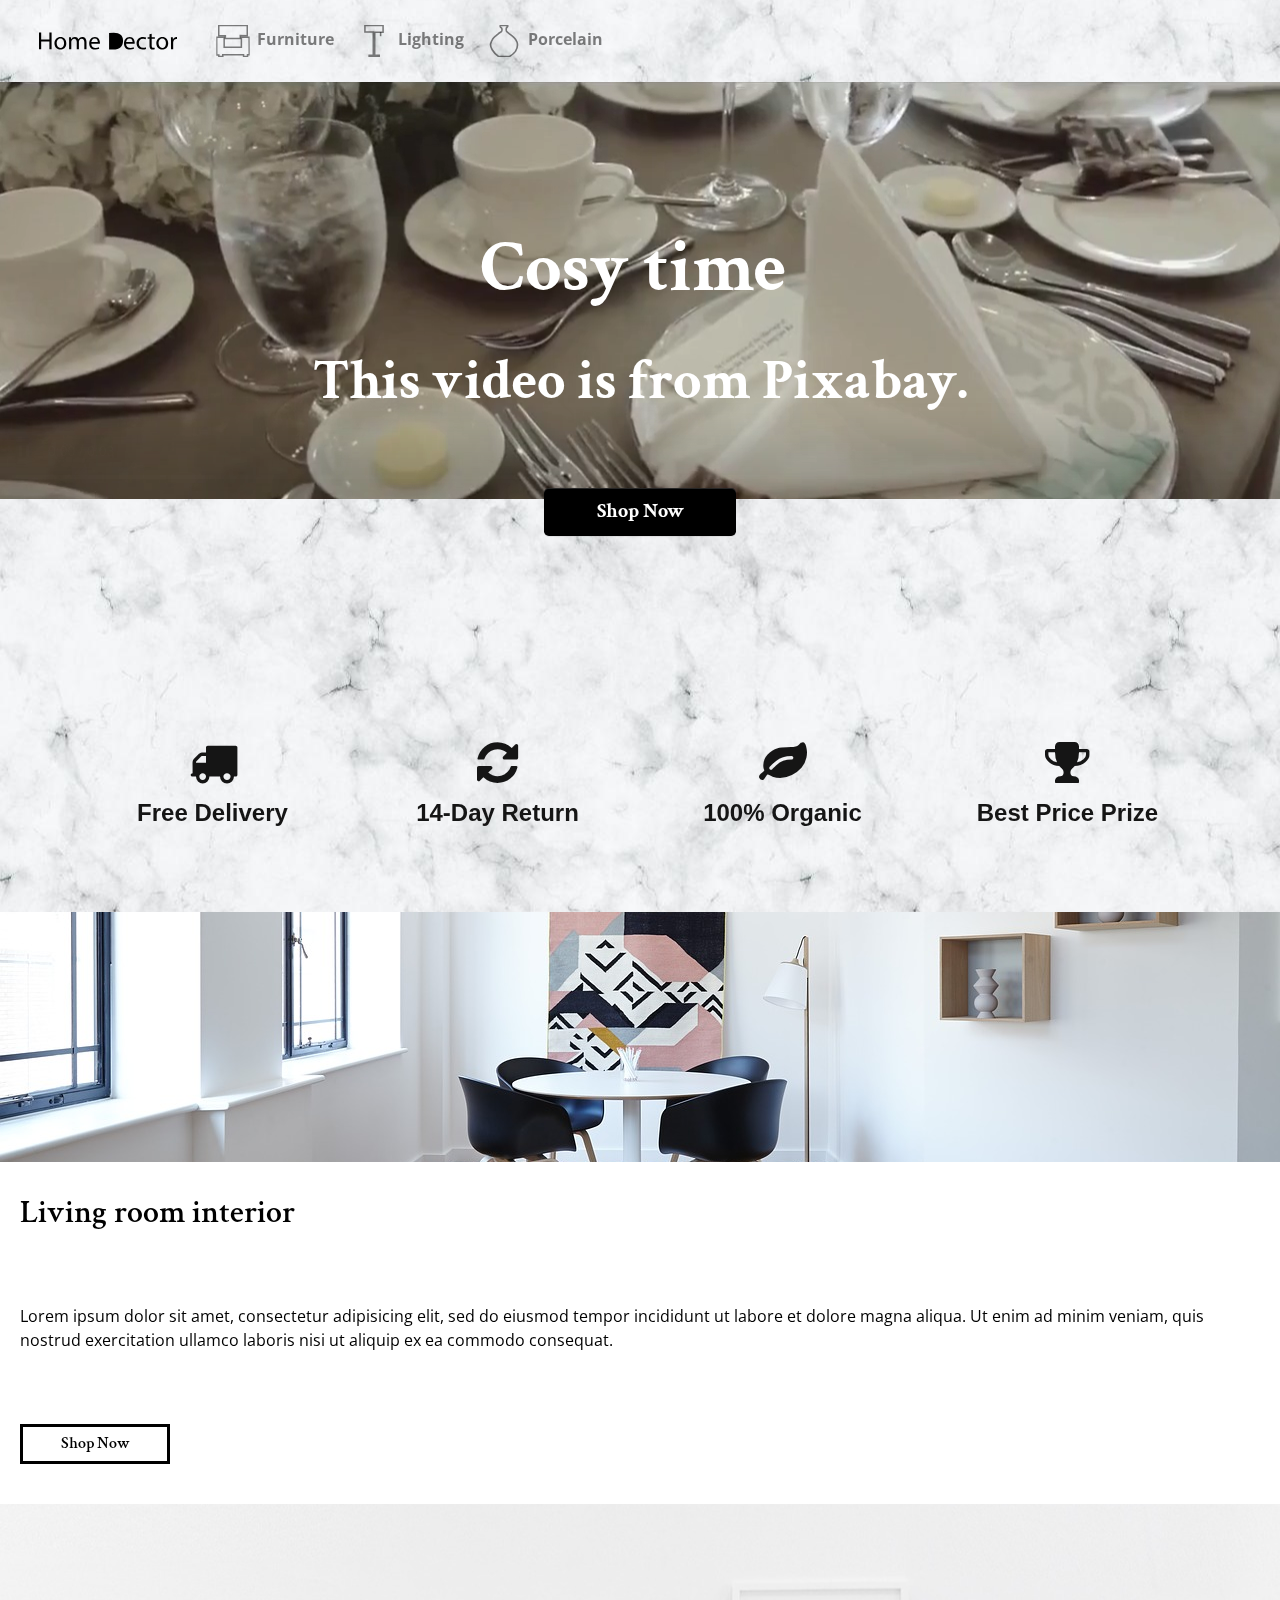
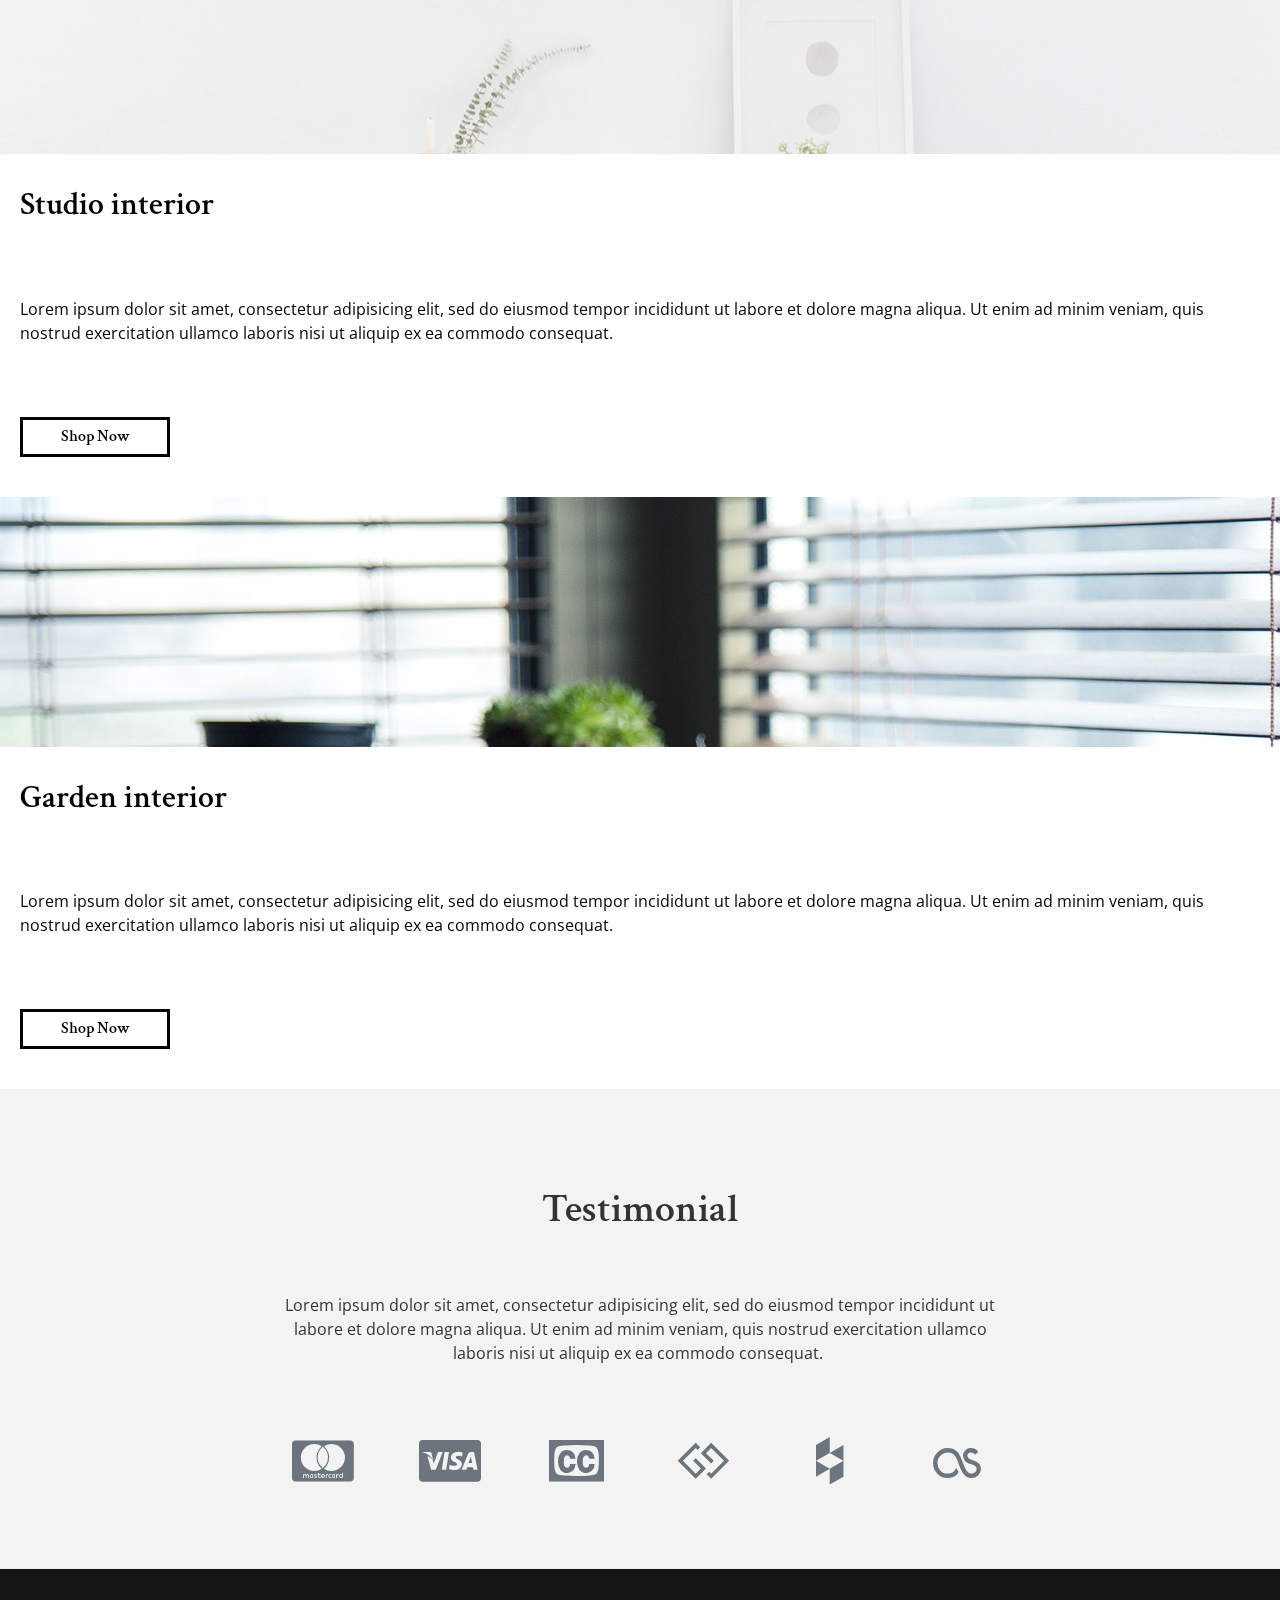
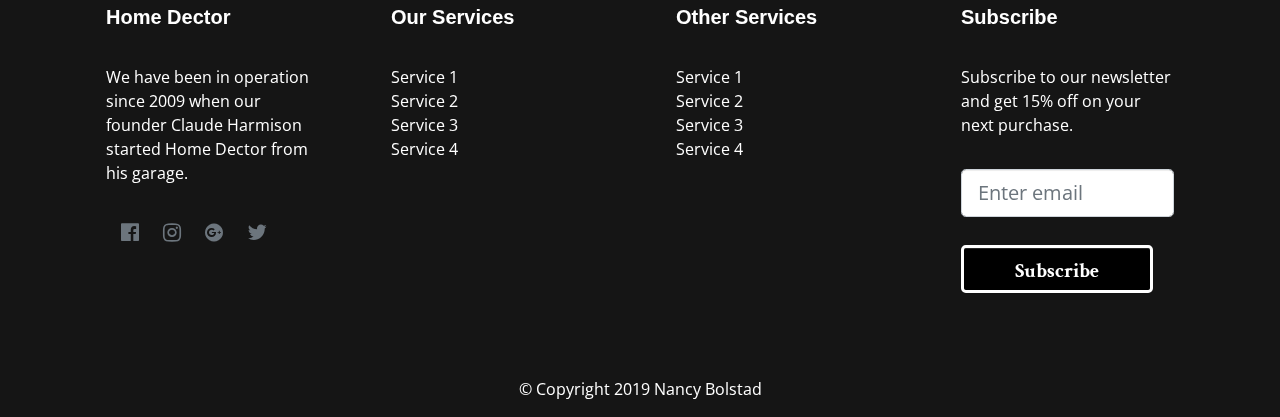
<file: index.html>
<!DOCTYPE html>
<html>
  <head>
    <meta charset="utf-8" />
    <meta name="viewport" content="width=device-width, initial-scale=1" />
    <link
      rel="stylesheet"
      href="https://cdnjs.cloudflare.com/ajax/libs/font-awesome/4.7.0/css/font-awesome.min.css"
      type="text/css"
    />
    <link rel="stylesheet" href="style.css" />
    <link rel="stylesheet" href="index.css" />
    <script
      src="https://code.jquery.com/jquery-3.3.1.slim.min.js"
      type="text/javascript"
    ></script>
    <script
      src="https://stackpath.bootstrapcdn.com/bootstrap/4.3.1/js/bootstrap.min.js"
      type="text/javascript"
    ></script>
    <title>Home Dector</title>
  </head>

  <body class="h-100 w-100">
    <nav class="navbar navbar-expand-lg navbar-light text-dark font-weight-bold">
      <div class="container-fluid">
        <a class="navbar-brand" href="index.html">
          <img src="./assets/logo.svg" width="138" height="48" alt="logo">
        </a>
        <button
          class="navbar-toggler navbar-toggler-right border-0 text-dark collapsed"
          type="button"
          data-toggle="collapse"
          data-target="#navbar17"
          aria-expanded="false"
        >
          <span class="navbar-toggler-icon"></span>
        </button>
        <div class="navbar-collapse collapse" id="navbar17">
          <ul class="navbar-nav mr-auto text-dark">
            <li class="nav-item text-dark">
              <a class="nav-link" href="products.html"><svg xmlns="http://www.w3.org/2000/svg" xmlns:xlink="http://www.w3.org/1999/xlink" viewBox="0 0 21.91 20.99"><defs><style>.cls-1{fill:none;stroke:rgba(0, 0, 0, 0.5);;stroke-miterlimit:10;stroke-width:0.5px;}</style><symbol id="New_Symbol" data-name="New Symbol" viewBox="0 0 21.91 20.99"><polygon class="cls-1" points="0.25 8.1 5.16 8.1 5.16 14.56 16.45 14.56 16.45 8.35 16.45 8.1 21.54 8.1 21.66 19.47 20.49 19.47 20.49 20.74 17.9 20.74 17.88 19.58 4.25 19.55 4.25 20.74 1.67 20.74 1.67 19.66 0.25 19.66 0.25 8.1"/><polygon class="cls-1" points="1.61 0.25 1.61 7.06 5.94 7.06 5.94 8.89 15.73 8.89 15.73 6.97 20.31 7.01 20.31 0.25 1.61 0.25"/></symbol></defs><title>sofa</title><g id="Layer_2" data-name="Layer 2"><g id="Layer_1-2" data-name="Layer 1"><use width="21.91" height="20.99" xlink:href="#New_Symbol"/></g></g></svg>Furniture</a>
            </li>
            <li class="nav-item text-dark">
              <a class="nav-link" href="products.html"><svg xmlns="http://www.w3.org/2000/svg" viewBox="0 0 12.41 20.99"><defs><style>.cls-1{fill:none;stroke:rgba(0, 0, 0, 0.5);;stroke-miterlimit:10;stroke-width:1px;}</style></defs><title>lamp</title><g id="Layer_2" data-name="Layer 2"><g id="Layer_1-2" data-name="Layer 1"><polygon class="cls-1" points="0.25 0.25 0.25 4.66 5.73 4.66 5.73 19.86 2.99 19.86 2.99 20.74 9.65 20.74 9.65 19.89 6.68 19.83 6.68 4.66 12.16 4.69 12.16 0.25 0.25 0.25"/><line class="cls-1" x1="10.55" y1="4.68" x2="10.55" y2="7.35"/></g></g></svg>Lighting</a>
            </li>
            <li class="nav-item text-dark">
              <a class="nav-link" href="products.html"><svg version="1.1" id="Layer_1" xmlns="http://www.w3.org/2000/svg" xmlns:xlink="http://www.w3.org/1999/xlink" x="0px" y="0px"
                viewBox="0 0 25.5 29.7" style="enable-background:new 0 0 25.5 29.7;" xml:space="preserve">
             <style type="text/css">
               .st0{fill:none;stroke:rgba(0, 0, 0, 0.5);;stroke-width:1.5px;stroke-miterlimit:10;}
             </style>
             <title>china</title>
             <g id="Layer_2_1_">
               <g id="Layer_1-2">
                 <path class="st0" d="M17.5,29.4H7.9c-5.5-4-8.3-9.1-7.5-12.3c0.4-1.3,0.9-2.6,1.7-3.8c0.8-1.1,1.7-2.1,2.7-2.9
                   c0.9-0.9,1.9-1.7,2.9-2.5c1.7-1.2,2.4-1.3,2.9-2.3C10.9,4.9,11,4,10.7,3.2c-0.4-0.7-1.1-0.8-1.4-1.6c-0.1-0.4-0.1-0.9,0-1.3h6.8
                   c0.3,0.8,0.1,1.1,0,1.3s-0.5,0.3-0.8,0.7C15.2,2.5,15,2.7,15,2.9c-0.3,0.9-0.3,1.8,0,2.7c0.3,0.6,0.8,1,1.3,1.4
                   c0.4,0.4,0.8,0.7,1.2,1c1.6,1.1,3.2,2.3,4.6,3.7c1.3,1.2,2.2,2.7,2.8,4.3c1.2,3.9-0.9,7.5-1.5,8.5C21.6,27.1,17.5,29.4,17.5,29.4z
                   "/>
               </g>
             </g>
             </svg>Porcelain</a>
            </li>
          </ul>
        </div>
      </div>
    </nav>
    <div class="py-5 text-center text-white page-hero">
      <video loop="" muted="" plays-inline="" controls="" autoplay="">
        <source src="./assets/output.mp4" type="video/mp4" />
      </video>
      <div class="container py-5">
        <div class="row">
          <div class="col-lg-8 col-md-10 mx-auto">
            <h1 class="mb-4 display-3 font-weight-bold">
              Cosy time&nbsp;
            </h1>
            <h2 class="lead display-4 mb-5 font-weight-bold">
              This video is from Pixabay.
            </h2>
            <a
              href="products.html"
              class="btn btn-primary btn-lg font-weight-bold"
              >Shop Now</a
            >
          </div>
        </div>
      </div>
    </div>
    <div class="text-center py-4 text-dark font-weight-normal">
      <div class="container">
        <div class="row justify-content-center">
          <div class="col-lg-3 col-6 p-4">
            <i class="d-block fa fa-truck mb-2 fa-3x"></i>
            <h4>Free Delivery</h4>
          </div>
          <div class="col-lg-3 col-6 p-4">
            <i class="d-block fa mb-2 fa-refresh fa-3x"></i>
            <h4>14-Day Return</h4>
          </div>
          <div class="col-lg-3 col-6 p-4">
            <i class="d-block fa mb-2 fa-leaf fa-3x"></i>
            <h4>100% Organic</h4>
          </div>
          <div class="col-lg-3 col-6 p-4">
            <i class="d-block fa mb-2 fa-trophy fa-3x"></i>
            <h4>Best Price Prize</h4>
          </div>
        </div>
      </div>
    </div>
    <div class="container-fluid">
      <article class="case row">
        <div class="case-hero living-room"></div>
        <div class="case-intro">
          <h2>
            Living room interior
          </h2>
          <p>
            Lorem ipsum dolor sit amet, consectetur adipisicing elit, sed do
              eiusmod tempor incididunt ut labore et dolore magna aliqua. Ut
              enim ad minim veniam, quis nostrud exercitation ullamco laboris
              nisi ut aliquip ex ea commodo consequat.&nbsp;
          </p>
          <a class="read-more" href="products.html">Shop Now</a>
        </div>
      </article>
      <article class="case row middle">
        <div class="case-hero studio"></div>
        <div class="case-intro">
          <h2>
            Studio interior
          </h2>
          <p>
            Lorem ipsum dolor sit amet, consectetur adipisicing elit, sed do
              eiusmod tempor incididunt ut labore et dolore magna aliqua. Ut
              enim ad minim veniam, quis nostrud exercitation ullamco laboris
              nisi ut aliquip ex ea commodo consequat.&nbsp;
          </p>
          <a class="read-more" href="products.html">Shop Now</a>
        </div>
      </article>
      <article class="case row">
        <div class="case-hero garden"></div>
        <div class="case-intro">
          <h2>
            Garden interior
          </h2>
          <p>
            Lorem ipsum dolor sit amet, consectetur adipisicing elit, sed do
              eiusmod tempor incididunt ut labore et dolore magna aliqua. Ut
              enim ad minim veniam, quis nostrud exercitation ullamco laboris
              nisi ut aliquip ex ea commodo consequat.&nbsp;
          </p>
          <a class="read-more" href="products.html">Shop Now</a>
        </div>
      </article>
    </div>
    <div class="py-5 text-center bg-light">
      <div class="container">
        <div class="row">
          <div class="mx-auto col-md-8">
            <h1 class="py-3">Testimonial</h1>
            <p class="mb-4 py-3">
              Lorem ipsum dolor sit amet, consectetur adipisicing elit, sed do
              eiusmod tempor incididunt ut labore et dolore magna aliqua. Ut
              enim ad minim veniam, quis nostrud exercitation ullamco laboris
              nisi ut aliquip ex ea commodo consequat.&nbsp;
            </p>
            <div class="row text-muted">
              <div class="col-md-2 col-4 p-2">
                <i class="d-block fa fa-3x fa-cc-mastercard"></i>
              </div>
              <div class="col-md-2 col-4 p-2">
                <i class="d-block fa fa-cc-visa fa-3x"></i>
              </div>
              <div class="col-md-2 col-4 p-2">
                <i class="d-block fa fa-3x fa-cc"></i>
              </div>
              <div class="col-md-2 col-4 p-2">
                <i class="d-block fa fa-3x fa-gg"></i>
              </div>
              <div class="col-md-2 col-4 p-2">
                <i class="d-block fa fa-3x fa-houzz"></i>
              </div>
              <div class="col-md-2 col-4 p-2">
                <i class="d-block fa fa-3x fa-lastfm"></i>
              </div>
            </div>
          </div>
        </div>
      </div>
    </div>
      <div class="bg-dark text-white">
        <div class="container">
          <div class="row">
            <div class="p-4 col-md-3">
              <h5 class="mb-4">Home Dector</h5>
              <p class="pb-3">
                We have been in operation since 2009 when our founder Claude
                Harmison started Home Dector from his garage.
              </p>
              <div
                class="col-md-12 d-flex align-items-center my-2 justify-content-start"
              >
                <a href="#">
                  <i
                    class="d-block fa fa-facebook-official text-muted fa-lg mr-2"
                  ></i>
                </a>
                <a href="#">
                  <i class="d-block fa fa-instagram text-muted fa-lg mx-2"></i>
                </a>
                <a href="#">
                  <i
                    class="d-block fa fa-google-plus-official text-muted fa-lg mx-2"
                  ></i>
                </a>
                <a href="#">
                  <i class="d-block fa fa-twitter text-muted fa-lg ml-2"></i>
                </a>
              </div>
            </div>
            <div class="p-4 col-md-3 text-white">
              <h5 class="mb-4">Our Services</h5>
              <ul class="text-white list-unstyled">
                <a href="#" class="text-white">Service 1</a>
                <br />
                <a href="#" class="text-white">Service 2</a>
                <br />
                <a href="#" class="text-white">Service 3</a>
                <br />
                <a href="#" class="text-white">Service 4</a>
              </ul>
            </div>
            <div class="p-4 col-md-3 text-white">
              <h5 class="mb-4">Other Services</h5>
              <ul class="text-white list-unstyled">
                <a href="#" class="text-white">Service 1</a>
                <br />
                <a href="#" class="text-white">Service 2</a>
                <br />
                <a href="#" class="text-white">Service 3</a>
                <br />
                <a href="#" class="text-white">Service 4</a>
              </ul>
            </div>
            <div class="p-4 col-md-3">
              <h5 class="mb-4">Subscribe</h5>
              <form class="pb-3 d-flex flex-column">
                <fieldset class="form-group">
                  <label for="exampleInputEmail1" class="pb-3"
                    >Subscribe to our newsletter and get 15% off on your next
                    purchase.</label
                  >
                  <input
                    type="email"
                    class="form-control form-control-lg"
                    placeholder="Enter email"
                  />
                </fieldset>
                <button
                  type="submit"
                  class="btn btn-warning btn-lg mt-2 font-weight-bold"
                >
                  Subscribe
                </button>
              </form>
            </div>
          </div>
          <div class="row">
            <div class="col-md-12 mt-3">
              <p class="text-center">© Copyright 2019 Nancy Bolstad</p>
            </div>
          </div>
        </div>
      </div>
    </div>
  </body>
</html>
</file>
<file: index.css>
@import url('https://fonts.googleapis.com/css?family=Crimson+Text|Open+Sans&display=swap');

body {
  background: url('assets/stone.jpg') repeat center center;
  font-family: 'Open Sans', sans-serif;
}

h1,
h2,
h3,
.h1,
.h2,
.h3,
.btn,
.read-more {
  font-family: 'Crimson Text', serif;
  font-weight: 600;
}

.nav-link {
  font-family: 'Open Sans', sans-serif;
}
.btn-lg {
  width: 12rem;
  height: 3rem;
  background-color: black;
  color: white;
  border: none;
}

.btn-lg:hover {
  background-color: black;
  opacity: 0.8;
}

.case img {
  width: 100%;
}

.case-hero {
  content: '';
  width: 100%;
  height: 250px;
}

.case-intro {
  background-color: aliceblue;
  width: 100%;
  color: black;
  display: flex;
  flex-direction: column;
  justify-content: center;
}

@media screen and (min-width: 1383px) {
  article {
    display: flex;
  }

  .case-hero {
    height: auto;
    flex-basis: 50%;
    flex-grow: 1;
  }

  .case-intro {
    padding: 90px;
    flex-basis: 50%;
    flex-grow: 1;
  }

  .middle .case-hero {
    order: 1;
  }
}

.living-room {
  background: url('assets/chairs-2181968_1280.jpg') no-repeat center center;
  background-size: cover;
}

.studio {
  background: url('assets/desk.jpg') no-repeat center center;
  background-size: cover;
}

.garden {
  background: url('assets/garden.jpg') no-repeat top center;
  background-size: cover;
}

.case-intro {
  background-color: white;
}

.case-intro a {
  display: block;
  border: 3px solid black;
  padding: 5px 0;
  width: 150px;
  text-align: center;
  text-decoration: none;
  color: black;
  transition: 0.4s ease-in;
}

.case-intro a:hover {
  border: 1px solid black;
}

.case-intro h2,
.case-intro p,
.case-intro a {
  margin-top: 2rem;
  margin-left: 20px;
  margin-right: 20px;
  margin-bottom: 2.5rem;
}

@media screen and (min-width: 873px) {
  .case-intro a {
    display: block;
    padding: 5px 0;
    width: 150px;
    text-align: center;
  }
}

video {
  position: absolute;
  right: 0;
  top: 0;
  min-width: 100%;
  z-index: -100;
}

.page-hero {
  position: relative;
  overflow: hidden;
  height: 65vh;
}

.btn-warning {
  border: 3px solid white;
}

.btn-warning:hover {
  border: 1px solid white;
  color: white;
}

svg {
  height: 2rem;
  width: 3rem;
}

.intro-img {
  width: 100vw;
  height: 65vh;
  filter: brightness(130%);
}

.intro-text {
  margin-top: 30vh;
}
.selected-btn,
.loadMore {
  background-color: darkgoldenrod !important;
  border: none;
}

a:hover{
  color: #dfa801;
}
</file>
